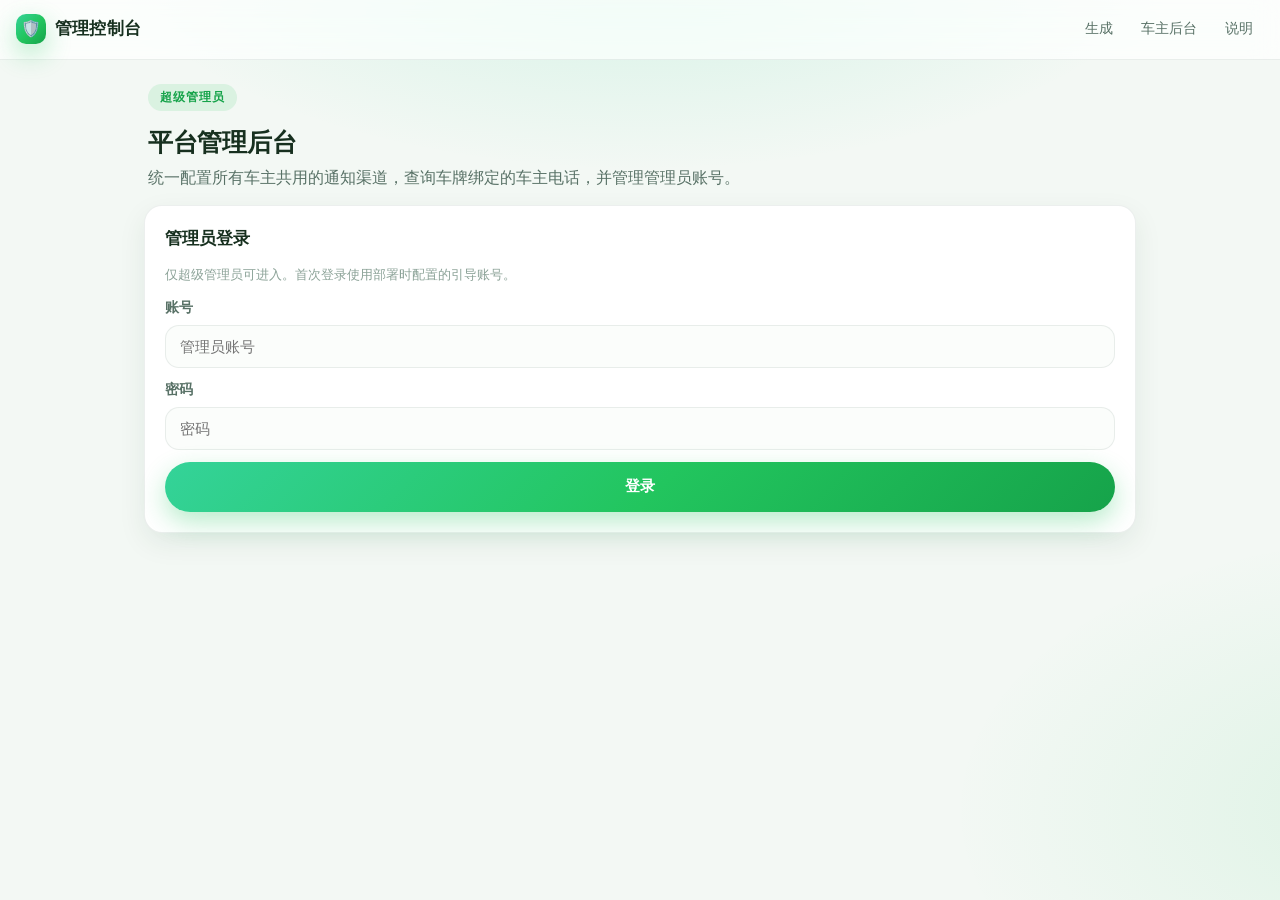
<file: public/admin.html>
<!doctype html>
<html lang="zh-CN">
  <head>
    <meta charset="utf-8" />
    <meta name="viewport" content="width=device-width, initial-scale=1, viewport-fit=cover" />
    <meta name="robots" content="noindex,nofollow" />
    <title>扫码挪车 · 超级管理员</title>
    <link rel="stylesheet" href="./styles.css?v=20260916f" />
    <script src="./config.js"></script>
  </head>
  <body data-page="admin">
    <header class="topbar">
      <a class="brand" href="./index.html"><span class="logo">🛡️</span>管理控制台</a>
      <nav>
        <a href="./index.html">生成</a>
        <a href="./owner.html">车主后台</a>
        <a href="./setup.html">说明</a>
      </nav>
    </header>

    <main class="shell wide">
      <section class="panel intro" style="border:none;background:none;box-shadow:none;padding:8px 4px 0">
        <span class="eyebrow">超级管理员</span>
        <h1>平台管理后台</h1>
        <p>统一配置所有车主共用的通知渠道，查询车牌绑定的车主电话，并管理管理员账号。</p>
      </section>

      <div id="adminMount"><div class="card"><p class="muted">正在准备…</p></div></div>
    </main>

    <nav class="bottom-nav">
      <a href="./index.html"><span class="ic">➕</span>生成</a>
      <a href="./demo.html"><span class="ic">▶️</span>演示</a>
      <a href="./owner.html"><span class="ic">📊</span>车主</a>
      <a href="./admin.html" class="active"><span class="ic">🛡️</span>管理</a>
    </nav>

    <script src="./app.js?v=20260917c" type="module"></script>
  </body>
</html>
</file>
<file: public/styles.css>
/* ============================================================
   扫码挪车 · 设计系统（绿色卡片风 / 移动端优先）
   纯原生 CSS，无构建依赖。所有页面共享。
   ============================================================ */

:root {
  --brand-1: #16a34a;          /* green-600 主色 */
  --brand-2: #22c55e;          /* green-500 */
  --brand-3: #34d399;          /* emerald-400 */
  --grad: linear-gradient(135deg, #34d399 0%, #22c55e 52%, #16a34a 100%);
  --grad-soft: linear-gradient(135deg, rgba(34, 197, 94, 0.14), rgba(16, 163, 74, 0.10));
  --banner: linear-gradient(165deg, #d6f5e3 0%, #e9faf1 46%, #f6fcf8 100%);

  --bg: #f3f8f4;
  --card: rgba(255, 255, 255, 0.9);
  --card-solid: #ffffff;
  --border: rgba(16, 60, 40, 0.08);
  --border-strong: rgba(34, 197, 94, 0.35);

  --text: #17301f;
  --text-soft: #587166;
  --text-mute: #8ba297;

  --ok: #16a34a;
  --warn: #f59e0b;
  --err: #ef4444;

  --radius: 18px;
  --radius-sm: 14px;
  --radius-lg: 26px;

  --shadow: 0 10px 28px rgba(19, 68, 43, 0.08);
  --shadow-sm: 0 5px 16px rgba(19, 68, 43, 0.07);
  --shadow-glow: 0 10px 26px rgba(34, 197, 94, 0.32);

  --tap: 50px;
  --maxw: 520px;
  --maxw-wide: 1040px;

  --font: -apple-system, BlinkMacSystemFont, "Segoe UI", "PingFang SC",
    "Hiragino Sans GB", "Microsoft YaHei", "Helvetica Neue", Arial, sans-serif;
}

* { box-sizing: border-box; }

img { max-width: 100%; }

html, body { margin: 0; padding: 0; }

body {
  overflow-x: hidden;
  font-family: var(--font);
  color: var(--text);
  background:
    radial-gradient(900px 420px at 50% -10%, rgba(52, 211, 153, 0.20), transparent 62%),
    radial-gradient(760px 460px at 110% 90%, rgba(34, 197, 94, 0.10), transparent 60%),
    var(--bg);
  background-attachment: fixed;
  min-height: 100vh;
  line-height: 1.55;
  -webkit-font-smoothing: antialiased;
  text-rendering: optimizeLegibility;
}

a { color: var(--brand-1); text-decoration: none; }

/* ---------- 顶栏 ---------- */
.topbar {
  position: sticky;
  top: 0;
  z-index: 30;
  display: flex;
  align-items: center;
  justify-content: space-between;
  gap: 12px;
  padding: 12px 16px;
  background: rgba(255, 255, 255, 0.72);
  backdrop-filter: saturate(160%) blur(14px);
  -webkit-backdrop-filter: saturate(160%) blur(14px);
  border-bottom: 1px solid var(--border);
}
.topbar .brand {
  display: inline-flex;
  align-items: center;
  gap: 9px;
  font-weight: 800;
  font-size: 17px;
  letter-spacing: 0.2px;
  color: var(--text);
}
.topbar .brand .logo {
  width: 30px; height: 30px;
  border-radius: 10px;
  background: var(--grad);
  display: grid; place-items: center;
  color: #fff; font-size: 16px;
  box-shadow: var(--shadow-glow);
}
.topbar nav { display: flex; gap: 6px; flex-wrap: wrap; }
.topbar nav a {
  font-size: 13.5px;
  color: var(--text-soft);
  padding: 7px 11px;
  border-radius: 999px;
  transition: all 0.18s ease;
}
.topbar nav a:hover { background: rgba(34,197,94,.12); color: var(--text); }
.topbar nav a.active { background: var(--grad); color: #fff; box-shadow: var(--shadow-glow); }

/* ---------- 容器 ---------- */
.shell {
  max-width: var(--maxw);
  margin: 0 auto;
  padding: 16px 14px 96px;
}
.shell.wide { max-width: var(--maxw-wide); padding-bottom: 96px; }
.shell.compact { max-width: 460px; }

/* ---------- 卡片 ---------- */
.card,
.panel {
  background: var(--card-solid);
  border: 1px solid var(--border);
  border-radius: var(--radius);
  box-shadow: var(--shadow);
  padding: 20px;
  margin-bottom: 14px;
}
.card.flush { padding: 0; overflow: hidden; }
.card.error {
  color: var(--err);
  background: #fff6f6;
  border-color: rgba(239,68,68,.28);
}

/* ---------- 标题区 ---------- */
.eyebrow {
  display: inline-block;
  font-size: 12px;
  font-weight: 700;
  letter-spacing: 1px;
  color: var(--brand-1);
  background: rgba(34,197,94,.12);
  padding: 4px 12px;
  border-radius: 999px;
  margin: 0 0 10px;
}
h1 { font-size: 25px; line-height: 1.25; margin: 6px 0 8px; font-weight: 800; letter-spacing: -0.3px; }
h2 { font-size: 17px; margin: 0 0 14px; font-weight: 700; }
.panel p { color: var(--text-soft); margin: 4px 0; }

/* ---------- 按钮 ---------- */
.btn {
  -webkit-tap-highlight-color: transparent;
  appearance: none;
  border: 1px solid var(--border);
  background: var(--card-solid);
  color: var(--text);
  font-size: 15px;
  font-weight: 700;
  font-family: inherit;
  min-height: var(--tap);
  padding: 0 18px;
  border-radius: 999px;
  cursor: pointer;
  display: inline-flex;
  align-items: center;
  justify-content: center;
  gap: 8px;
  transition: transform 0.08s ease, box-shadow 0.18s ease, background 0.18s ease, opacity 0.18s;
  width: 100%;
}
.btn:active { transform: translateY(1px) scale(.99); }
.btn:disabled { opacity: .5; cursor: not-allowed; }
.btn-primary {
  background: var(--grad);
  color: #fff;
  border: none;
  box-shadow: var(--shadow-glow);
}
.btn-primary:hover { box-shadow: 0 14px 32px rgba(34, 197, 94, 0.42); }
.btn-ghost { background: transparent; border-color: var(--border-strong); color: var(--brand-1); }
.btn-danger { background: #fff; border-color: rgba(239,68,68,.4); color: var(--err); }
.btn-danger:hover { background: rgba(239,68,68,.06); }
.btn-sm { min-height: 38px; font-size: 13px; width: auto; padding: 0 14px; }

/* 大号主行动按钮（访客页 呼叫车主） */
.cta-lg {
  min-height: 56px;
  font-size: 17.5px;
  font-weight: 800;
  letter-spacing: .3px;
  border-radius: 999px;
}

.actions { display: flex; flex-direction: column; gap: 10px; margin-top: 14px; }
.actions.row { flex-direction: row; flex-wrap: wrap; }
.actions.row .btn { flex: 1; min-width: 120px; }

/* 后台工具条（搜索 / 批量操作） */
.row-actions { display: flex; flex-wrap: wrap; gap: 8px; align-items: center; }
.row-actions .btn { width: auto; flex: none; }
.row-actions input { flex: 1 1 150px; }
details > summary { list-style: none; }
details > summary::-webkit-details-marker { display: none; }
details > summary::before { content: "▸ "; }
details[open] > summary::before { content: "▾ "; }

/* ---------- 表单 ---------- */
.grid-form { display: grid; grid-template-columns: 1fr 1fr; gap: 12px; }
label { display: flex; flex-direction: column; gap: 6px; font-size: 13.5px; font-weight: 600; color: var(--text-soft); }
label.span-2,
.grid-form > .span-2 { grid-column: 1 / -1; }
input, textarea, select {
  font-family: inherit;
  font-size: 15px;
  color: var(--text);
  background: #fbfdfb;
  border: 1.5px solid var(--border);
  border-radius: var(--radius-sm);
  padding: 12px 14px;
  width: 100%;
  transition: border-color 0.15s, box-shadow 0.15s;
}
input:focus, textarea:focus, select:focus {
  outline: none;
  border-color: var(--brand-2);
  box-shadow: 0 0 0 4px rgba(34, 197, 94, 0.16);
}
textarea { resize: vertical; min-height: 84px; }
.field-hint { font-size: 12px; color: var(--text-mute); font-weight: 500; }

/* 开关 */
.switch-row {
  display: flex; align-items: center; justify-content: space-between;
  gap: 12px; padding: 12px 14px;
  background: #f8fbf9;
  border: 1.5px solid var(--border);
  border-radius: var(--radius-sm);
}
.switch-row .meta { display: flex; flex-direction: column; gap: 2px; }
.switch-row .meta b { font-size: 14.5px; color: var(--text); }
.switch-row .meta span { font-size: 12px; color: var(--text-mute); }
.switch { position: relative; width: 50px; height: 30px; flex: none; }
.switch input { opacity: 0; width: 100%; height: 100%; margin: 0; cursor: pointer; }
.switch .track {
  position: absolute; inset: 0; border-radius: 999px;
  background: #d5e2d9; transition: background .2s;
  pointer-events: none;
}
.switch .thumb {
  position: absolute; top: 3px; left: 3px;
  width: 24px; height: 24px; border-radius: 50%;
  background: #fff; box-shadow: 0 2px 6px rgba(0,0,0,.2);
  transition: transform .2s; pointer-events: none;
}
.switch input:checked ~ .track { background: var(--grad); }
.switch input:checked ~ .thumb { transform: translateX(20px); }

/* ---------- 顶部欢迎横幅（绿色渐变） ---------- */
.hero-banner {
  position: relative;
  border-radius: var(--radius-lg);
  background: var(--banner);
  border: 1px solid rgba(34, 197, 94, 0.18);
  box-shadow: var(--shadow);
  padding: 20px;
  overflow: hidden;
  display: flex;
  align-items: center;
  gap: 14px;
  margin-bottom: 14px;
}
.hero-banner .hb-left { flex: 1; min-width: 0; }
.hero-banner .hb-brand {
  display: inline-flex; align-items: center; gap: 6px;
  font-size: 12.5px; font-weight: 700; color: var(--brand-1);
  margin-bottom: 6px;
}
.hero-banner .hb-title {
  font-size: 27px; font-weight: 900; letter-spacing: -0.5px;
  line-height: 1.18; margin: 0 0 10px; color: #10361f;
}
.hero-banner .hb-title em { font-style: normal; color: var(--brand-1); }
.hb-checks { display: flex; flex-wrap: wrap; gap: 8px 14px; }
.hb-checks span {
  display: inline-flex; align-items: center; gap: 5px;
  font-size: 12.5px; font-weight: 700; color: #2f6b48;
}
.hb-checks span::before {
  content: "✓";
  width: 15px; height: 15px; border-radius: 50%;
  background: var(--brand-2); color: #fff;
  font-size: 10px; font-weight: 900;
  display: grid; place-items: center;
}
.hero-banner .hb-art {
  width: 104px; flex: none;
  display: grid; place-items: center;
  font-size: 58px; line-height: 1;
  filter: drop-shadow(0 8px 14px rgba(16, 163, 74, 0.28));
}
@media (max-width: 360px) { .hero-banner .hb-art { display: none; } }

/* ---------- 车牌核对卡 ---------- */
.plate-check { text-align: center; }
.check-divider {
  display: flex; align-items: center; gap: 12px;
  color: var(--text-mute); font-size: 13.5px; font-weight: 600;
  margin-bottom: 12px;
}
.check-divider::before,
.check-divider::after {
  content: ""; flex: 1; height: 1px;
  background: linear-gradient(90deg, transparent, rgba(16,60,40,.16));
}
.check-divider::after { background: linear-gradient(270deg, transparent, rgba(16,60,40,.16)); }
.plate-big {
  font-size: 34px; font-weight: 900; letter-spacing: 3px;
  color: #10361f; margin: 6px 0 12px;
  word-break: break-all;
}
.privacy-note { font-size: 13px; color: var(--text-soft); margin: 0 0 16px; }
.privacy-note b { color: var(--brand-1); }

/* 访客可选通知渠道 */
.channels { display: flex; flex-wrap: wrap; gap: 8px; justify-content: center; }

/* ---------- 服务格子 / 推荐位 ---------- */
.service-grid {
  display: grid;
  grid-template-columns: repeat(4, 1fr);
  gap: 8px;
  margin-top: 4px;
}
.service-item {
  display: flex; flex-direction: column; align-items: center; gap: 7px;
  padding: 10px 4px;
  border-radius: var(--radius-sm);
  cursor: pointer;
  transition: background .18s;
  text-align: center;
}
.service-item:hover { background: rgba(34,197,94,.08); }
.service-item .service-ic {
  width: 46px; height: 46px; border-radius: 14px;
  display: grid; place-items: center; font-size: 22px;
  background: rgba(34,197,94,.10);
}
.service-item span { font-size: 12.5px; font-weight: 600; color: var(--text-soft); }

/* 推荐 / 提示卡（头像 + 文案 + 小按钮） */
.tip-card {
  display: flex; align-items: center; gap: 12px;
}
.tip-thumb {
  width: 52px; height: 52px; flex: none;
  border-radius: 14px;
  display: grid; place-items: center;
  font-size: 26px;
  background: linear-gradient(150deg, #e6f8ee, #d3f1e0);
}
.tip-body { flex: 1; min-width: 0; }
.tip-body b { display: block; font-size: 15px; font-weight: 800; }
.tip-body span { display: block; font-size: 12.5px; color: var(--text-mute); margin-top: 2px; }

/* ---------- 广告位 ---------- */
.ad-slot { margin: 0 0 14px; max-width: 100%; }
.ad-slot.hidden { display: none; }
.ad-list { display: flex; flex-direction: column; gap: 10px; min-width: 0; }
.ad-item { display: block; border-radius: var(--radius); overflow: hidden; min-width: 0; max-width: 100%; }
.ad-item img {
  width: 100%; max-width: 100%; height: auto; display: block;
  border-radius: var(--radius);
  border: 1px solid var(--border);
  box-shadow: var(--shadow-sm);
}
.ad-label {
  font-size: 11px; color: var(--text-mute);
  letter-spacing: .5px; margin: 0 0 6px 2px;
}

/* ---------- 二维码 ---------- */
.qr-wrap { display: flex; flex-direction: column; align-items: center; gap: 12px; text-align: center; }
.qr {
  background: #fff;
  padding: 14px;
  border-radius: 18px;
  box-shadow: var(--shadow-sm);
  border: 1px solid var(--border);
}
.qr img, .plate-preview { width: 200px; height: 200px; border-radius: 12px; object-fit: cover; display: block; }
.plate-preview { width: 100%; max-height: 220px; background: #f1f2f8; }

/* ---------- 提示 / 结果 ---------- */
.result { font-size: 14px; }
.result.hidden { display: none; }
.result.error {
  color: var(--err);
  background: rgba(239, 68, 68, 0.08);
  border: 1px solid rgba(239, 68, 68, 0.25);
  padding: 12px 14px; border-radius: var(--radius-sm);
}
.form-note { font-size: 12.5px; color: var(--text-mute); margin-top: 10px; }
.notice {
  border-radius: var(--radius-sm);
  padding: 12px 14px;
  font-size: 13.5px;
  border: 1px solid var(--border);
  background: rgba(34,197,94,.08);
  color: #2f6b48;
}

/* ---------- 徽标 / 药丸 ---------- */
.pill {
  display: inline-flex; align-items: center; gap: 6px;
  font-size: 12.5px; font-weight: 700;
  padding: 6px 13px; border-radius: 999px;
  background: rgba(34,197,94,.10); color: var(--brand-1);
  border: 1px solid var(--border-strong);
}
.pill.ok { background: rgba(34,197,94,.14); color: var(--brand-1); border-color: rgba(34,197,94,.32); }
.pill.off { background: rgba(16,60,40,.05); color: var(--text-mute); border-color: var(--border); }
.pill.warn { background: rgba(245,158,11,.12); color: #b45309; border-color: rgba(245,158,11,.3); }
.pill.err { background: rgba(239,68,68,.1); color: var(--err); border-color: rgba(239,68,68,.3); }
.pill .dot { width: 7px; height: 7px; border-radius: 50%; background: currentColor; }

/* ---------- Dashboard 栅格（自适应后台） ---------- */
.dash-grid { display: grid; grid-template-columns: 1fr; gap: 14px; }
@media (min-width: 720px) {
  .dash-grid { grid-template-columns: repeat(2, 1fr); }
  .dash-grid .span-2 { grid-column: 1 / -1; }
  .dash-grid .span-right { grid-column: 2; }
}
.stat-row { display: flex; gap: 10px; flex-wrap: wrap; }
.stat {
  flex: 1; min-width: 120px;
  background: #f8fbf9;
  border: 1px solid var(--border);
  border-radius: var(--radius-sm);
  padding: 14px;
}
.stat .n { font-size: 22px; font-weight: 800; }
.stat .l { font-size: 12px; color: var(--text-mute); }

/* ---------- 通知记录 ---------- */
.log-list { display: flex; flex-direction: column; gap: 8px; }
.log-item {
  display: flex; align-items: center; justify-content: space-between;
  gap: 10px; padding: 11px 13px;
  background: #f8fbf9;
  border: 1px solid var(--border);
  border-radius: var(--radius-sm);
  font-size: 13.5px;
}
.log-item .ch { font-weight: 700; }
.log-item .t { color: var(--text-mute); font-size: 12px; }
.log-item .btn { width: auto; }

/* ---------- 配置提示条 ---------- */
.config-banner {
  position: sticky; top: 62px; z-index: 25;
  margin: 12px 16px 0;
  max-width: var(--maxw); margin-left: auto; margin-right: auto;
  background: rgba(245, 158, 11, 0.12);
  border: 1px solid rgba(245, 158, 11, 0.4);
  color: #92400e;
  border-radius: var(--radius-sm);
  padding: 12px 14px;
  font-size: 13.5px;
  display: flex; gap: 10px; align-items: center; flex-wrap: wrap;
}
.config-banner input { flex: 1; min-width: 200px; background: #fff; }
.config-banner .btn { width: auto; min-width: 90px; }

/* ---------- 模态 ---------- */
.modal-mask {
  position: fixed; inset: 0; z-index: 50;
  background: rgba(13, 45, 28, 0.45);
  backdrop-filter: blur(3px);
  display: none; align-items: center; justify-content: center; padding: 18px;
}
.modal-mask.show { display: flex; }
.modal {
  width: 100%; max-width: 420px;
  background: var(--card-solid);
  border-radius: var(--radius);
  box-shadow: var(--shadow);
  padding: 22px;
}
.modal h3 { margin: 0 0 6px; font-size: 18px; }
.modal p { color: var(--text-soft); font-size: 13.5px; margin: 0 0 14px; }
.modal-body { color: var(--text-soft); font-size: 13.5px; margin: 0 0 14px; }
.modal-body .grid-form { gap: 10px; }
.modal-body label { font-size: 12.5px; }
.modal-body input, .modal-body select { padding: 10px 12px; font-size: 14px; }

/* ---------- Toast ---------- */
.toast {
  position: fixed; left: 50%; bottom: 86px; transform: translateX(-50%) translateY(20px);
  z-index: 60;
  background: rgba(23, 48, 31, 0.95); color: #fff;
  padding: 12px 18px; border-radius: 14px; font-size: 14px; font-weight: 600;
  box-shadow: var(--shadow); opacity: 0; pointer-events: none;
  transition: opacity .2s, transform .2s; max-width: 90vw; text-align: center;
}
.toast.show { opacity: 1; transform: translateX(-50%) translateY(0); }
.toast.ok { background: linear-gradient(135deg, #15803d, #22c55e); }
.toast.err { background: linear-gradient(135deg, #dc2626, #ef4444); }

/* ---------- 底部导航（移动端 App 感） ---------- */
.bottom-nav {
  position: fixed; left: 0; right: 0; bottom: 0; z-index: 40;
  display: flex; justify-content: space-around;
  padding: 8px 10px calc(8px + env(safe-area-inset-bottom));
  background: rgba(255, 255, 255, 0.86);
  backdrop-filter: blur(16px);
  -webkit-backdrop-filter: blur(16px);
  border-top: 1px solid var(--border);
}
.bottom-nav a {
  display: flex; flex-direction: column; align-items: center; gap: 3px;
  font-size: 11.5px; color: var(--text-mute); font-weight: 600;
  padding: 6px 12px; border-radius: 14px; min-width: 60px;
  transition: all .15s;
}
.bottom-nav a .ic { font-size: 19px; line-height: 1; }
.bottom-nav a.active { color: var(--brand-1); background: rgba(34,197,94,.12); }

/* ---------- 页脚 ---------- */
.site-footer {
  text-align: center;
  padding: 10px 0 4px;
  color: var(--text-mute);
}
.site-footer .fb {
  display: inline-flex; align-items: center; gap: 6px;
  font-size: 13px; font-weight: 800; color: var(--brand-1);
}
.site-footer .fb i {
  width: 20px; height: 20px; border-radius: 7px;
  background: var(--grad); display: grid; place-items: center;
  font-style: normal; font-size: 11px; color: #fff;
}
.site-footer p { font-size: 11.5px; margin: 6px 0 0; }

/* ---------- 兼容旧结构 ---------- */
.hero-plate { text-align: center; padding: 8px 0 4px; }
.hero-plate .plate {
  font-size: 30px; font-weight: 900; letter-spacing: 2px;
  background: var(--grad); -webkit-background-clip: text; background-clip: text;
  -webkit-text-fill-color: transparent;
}
.cta { font-size: 18px; font-weight: 800; padding: 16px; border-radius: 999px; }
.cta .sub { display: block; font-size: 12.5px; font-weight: 600; opacity: .92; margin-top: 2px; }

/* ---------- 杂项 ---------- */
.hidden { display: none !important; }
.muted { color: var(--text-mute); font-size: 12.5px; }
.checklist { list-style: none; padding: 0; margin: 0; display: flex; flex-direction: column; gap: 8px; }
.checklist li { padding-left: 26px; position: relative; color: var(--text-soft); }
.checklist li::before {
  content: "✓"; position: absolute; left: 0; top: 0;
  width: 18px; height: 18px; border-radius: 50%;
  background: var(--grad); color: #fff; font-size: 11px;
  display: grid; place-items: center; font-weight: 800;
}
.checklist.bad li::before { content: "✕"; background: linear-gradient(135deg,#f43f5e,#ef4444); }
.command {
  background: #0f2a1a; color: #d9f5e5; border-radius: 12px;
  padding: 12px 14px; font-size: 12.5px; overflow: auto;
  font-family: "SFMono-Regular", Consolas, "Liberation Mono", monospace;
}
.fade-in { animation: fade .35s ease both; }
@keyframes fade { from { opacity: 0; transform: translateY(8px); } to { opacity: 1; transform: none; } }

/* ---------- 管理员后台 ---------- */
.group-title {
  font-size: 13px;
  font-weight: 800;
  letter-spacing: .4px;
  color: var(--brand-1);
  margin: 18px 0 10px;
  padding-left: 10px;
  border-left: 3px solid var(--brand-2);
}
.group-title:first-of-type { margin-top: 4px; }
#adminConfigForm .grid-form { margin-bottom: 4px; }
select {
  appearance: none;
  background-image: linear-gradient(45deg, transparent 50%, var(--text-soft) 50%),
    linear-gradient(135deg, var(--text-soft) 50%, transparent 50%);
  background-position: calc(100% - 20px) 50%, calc(100% - 14px) 50%;
  background-size: 6px 6px, 6px 6px;
  background-repeat: no-repeat;
  padding-right: 38px;
}

/* 广告缩略图（后台列表） */
.ad-thumb {
  width: 60px; height: 42px; flex: none;
  border-radius: 10px; object-fit: cover;
  border: 1px solid var(--border);
  background: #f2f6f3;
}

/* ============================================================
   通知通道统一管理（超级管理员后台）
   ============================================================ */
.chan-card {
  border: 1px solid var(--border);
  border-radius: var(--radius-sm);
  background: #fff;
  padding: 12px;
  margin-bottom: 12px;
}
.chan-card.on { border-color: var(--border-strong); background: linear-gradient(180deg, rgba(34,197,94,.05), #fff 60%); }
.chan-card.off { opacity: .92; }
.chan-head { display: flex; align-items: center; gap: 10px; margin-bottom: 10px; }
.chan-ic {
  width: 34px; height: 34px; flex: none; display: flex; align-items: center; justify-content: center;
  font-size: 18px; border-radius: 10px; background: var(--grad-soft);
}
.chan-meta { flex: 1; min-width: 0; display: flex; flex-direction: column; gap: 2px; }
.chan-meta b { font-size: 14px; }
.chan-meta .field-hint { font-size: 12px; }
.cfg-state { font-size: 12px; color: var(--text-mute); }

/* ============================================================
   车牌点选输入（替代系统输入法）
   ============================================================ */
.plate-input-host { margin: 2px 0 8px; }
.plate-picker { display: flex; flex-direction: column; gap: 10px; }

.plate-type { display: flex; align-items: center; gap: 10px; flex-wrap: wrap; }
.plate-type-label { font-size: 13px; color: var(--text-soft); }
.seg { display: inline-flex; background: #ecfdf3; border: 1px solid var(--border-strong); border-radius: 999px; padding: 3px; }
.seg-btn { border: 0; background: transparent; color: #15803d; font-size: 13px; padding: 6px 13px; border-radius: 999px; cursor: pointer; transition: .12s; }
.seg-btn.on { background: var(--brand-1); color: #fff; box-shadow: 0 1px 4px rgba(22, 163, 74, .4); }

.plate-display { display: flex; gap: 6px; flex-wrap: wrap; }
.plate-box {
  width: 36px; height: 46px; display: flex; align-items: center; justify-content: center;
  font-size: 22px; font-weight: 700; border-radius: 9px; background: #fff;
  border: 2px dashed #cbd5e1; color: var(--text); cursor: pointer; user-select: none; transition: .12s;
}
.plate-box.filled { border-style: solid; border-color: var(--border-strong); background: #f0fdf4; }
.plate-box.active { border-color: var(--brand-1); box-shadow: 0 0 0 3px rgba(22, 163, 74, .18); }
.plate-box.last-new.filled { background: var(--grad); color: #fff; border-color: transparent; }

.plate-picker-hint { font-size: 12px; color: var(--text-mute); }

/* 原生 input 仅作为值载体：组件挂载成功后隐藏（挂载失败时它仍可见可输入，兜底） */
.plate-carrier { position: absolute; width: 1px; height: 1px; opacity: 0; pointer-events: none; }

/* ---- 底部弹出键盘（参考开源 uni-app 车牌键盘） ---- */
.plate-kb-layer { position: fixed; inset: 0; z-index: 300; visibility: hidden; }
.plate-kb-layer.show { visibility: visible; }
.plate-kb-mask {
  position: absolute; inset: 0; background: rgba(9, 30, 20, .45);
  opacity: 0; transition: opacity .22s ease;
}
.plate-kb-layer.show .plate-kb-mask { opacity: 1; }
.plate-kb-panel {
  position: absolute; left: 0; right: 0; bottom: 0;
  background: #f4f8f5; border-radius: 18px 18px 0 0; padding: 10px 10px calc(10px + env(safe-area-inset-bottom));
  box-shadow: 0 -8px 30px rgba(9, 40, 25, .18);
  transform: translateY(100%); transition: transform .26s cubic-bezier(.22, 1, .36, 1);
  max-height: 78vh; display: flex; flex-direction: column;
}
.plate-kb-layer.show .plate-kb-panel { transform: translateY(0); }

.plate-kb-head { display: flex; align-items: center; gap: 8px; padding: 2px 4px 8px; }
.plate-kb-title { font-size: 14px; font-weight: 700; color: var(--text); }
.plate-kb-sub { font-size: 12px; color: var(--brand-1); background: rgba(34,197,94,.12); padding: 2px 8px; border-radius: 999px; }
.plate-kb-close { margin-left: auto; border: 0; background: transparent; font-size: 16px; color: var(--text-mute); cursor: pointer; padding: 4px 6px; }

.plate-kb-preview { display: flex; gap: 5px; justify-content: center; padding: 6px 0 10px; }
.kb-prev {
  width: 30px; height: 38px; display: flex; align-items: center; justify-content: center;
  font-size: 18px; font-weight: 700; border-radius: 7px; background: #fff;
  border: 2px dashed #cbd5e1; color: var(--text); cursor: pointer;
}
.kb-prev.filled { border-style: solid; border-color: var(--border-strong); background: #f0fdf4; }
.kb-prev.active { border-color: var(--brand-1); box-shadow: 0 0 0 2px rgba(22,163,74,.18); }

.plate-kb-body { overflow-y: auto; display: flex; flex-wrap: wrap; gap: 6px; justify-content: center; padding: 2px 0 8px; }
.plate-kb-body.kb-province { gap: 5px; }
.plate-key {
  min-width: 32px; height: 38px; padding: 0 7px; border: 1px solid #d1fae5; background: #fff;
  border-radius: 7px; font-size: 16px; font-weight: 600; color: #065f46; cursor: pointer;
  transition: background .1s; -webkit-tap-highlight-color: transparent;
}
.plate-key:hover { background: #ecfdf5; }
.plate-key:active { background: var(--brand-1); color: #fff; border-color: var(--brand-1); }

.plate-kb-foot { display: flex; gap: 8px; padding-top: 6px; border-top: 1px solid var(--border); }
.kb-btn {
  flex: 1; height: 44px; border-radius: 12px; border: 1px solid var(--border-strong);
  background: #fff; color: var(--brand-1); font-size: 15px; font-weight: 600; cursor: pointer;
}
.kb-btn.primary { background: var(--grad); color: #fff; border: 0; }
.kb-btn.ghost { color: var(--text-soft); border-color: var(--border); }
.kb-btn:active { opacity: .85; }
body.kb-open { overflow: hidden; }

/* 桌面端：底部导航改为隐藏（后台页） */
@media (min-width: 720px) {
  .bottom-nav { display: none; }
  .shell, .config-banner { padding-left: 24px; padding-right: 24px; }
}

/* ================= 管理后台 · 标签页布局 ================= */
.admin-topbar { margin-bottom: 0; }
.admin-tabs { display: flex; flex-wrap: wrap; gap: 8px; margin: 14px 0 16px; }
.admin-tab {
  border: 1px solid var(--border); background: #fff; color: var(--text-soft);
  border-radius: 999px; padding: 9px 16px; font-size: 14px; font-weight: 600;
  cursor: pointer; transition: .15s; -webkit-tap-highlight-color: transparent;
}
.admin-tab:hover { border-color: var(--brand-1); color: var(--brand-1); }
.admin-tab.active { background: var(--grad); color: #fff; border-color: transparent; box-shadow: 0 6px 16px rgba(22,163,74,.22); }
.admin-tab-panel { display: block; }
.admin-tab-panel.hidden { display: none; }

/* 直拨被隐私拨号接管时置灰 */
.switch-row.is-off { opacity: .55; }

/* 挪车页：二维码未绑定状态 */
.qr-state {
  font-size: 22px; font-weight: 800; letter-spacing: 6px;
  color: var(--text-soft); text-align: center; padding: 6px 0 2px;
}

/* ================= 后台 · 二维码批量出码 ================= */
.btn-xs { padding: 4px 10px; font-size: 12px; border-radius: 8px; }
.qr-stats { display: grid; grid-template-columns: repeat(4, 1fr); gap: 8px; margin-top: 12px; }
.qr-stat {
  background: #f6fdf9; border: 1px solid var(--border); border-radius: 12px;
  padding: 10px 6px; text-align: center;
}
.qr-stat b { display: block; font-size: 20px; color: var(--brand-1); line-height: 1.2; }
.qr-stat span { font-size: 11.5px; color: var(--text-mute); }
.qr-preview-head { display: flex; align-items: baseline; gap: 8px; }
.qr-grid { display: grid; grid-template-columns: repeat(auto-fill, minmax(110px, 1fr)); gap: 10px; margin-top: 10px; }
.qr-card {
  border: 1px solid var(--border); border-radius: 12px; padding: 8px; text-align: center; background: #fff;
}
.qr-card img { width: 100%; height: auto; display: block; border-radius: 6px; }
.qr-card-no { font-size: 11px; color: var(--text-mute); margin-top: 4px; }
.qr-list { display: flex; flex-direction: column; gap: 8px; }
.qr-row {
  display: flex; align-items: center; gap: 10px;
  border: 1px solid var(--border); border-radius: 12px; padding: 8px 10px; background: #fff;
}
.qr-check { display: flex; align-items: center; }
.qr-thumb { width: 48px; height: 48px; border-radius: 8px; flex: 0 0 auto; background: #f8fafc; }
.qr-meta { flex: 1; min-width: 0; }
.qr-line1 { display: flex; align-items: center; gap: 6px; flex-wrap: wrap; }
.qr-actions { display: flex; flex-direction: column; gap: 4px; flex: 0 0 auto; }

/* ============= 后台 · 二维码列表（专业表格 + 全选 + 批量 + 分页） ============= */
.qr-list-summary { font-size: 12px; font-weight: 500; }
.qr-status-tabs {
  display: flex; gap: 4px; flex-wrap: wrap;
  margin: 14px 0 10px;
  border-bottom: 1px solid var(--border);
}
.qr-status-tab {
  border: 0; background: transparent;
  padding: 9px 14px; font-size: 13.5px; font-weight: 600;
  border-bottom: 2px solid transparent;
  color: var(--text-mute); cursor: pointer;
  transition: color .15s, border-color .15s;
  display: inline-flex; align-items: center; gap: 6px;
}
.qr-status-tab:hover { color: var(--brand-1); }
.qr-status-tab.active { color: var(--brand-1); border-bottom-color: var(--brand-1); }
.qr-status-tab .num {
  display: inline-flex; align-items: center; justify-content: center;
  min-width: 22px; height: 20px; padding: 0 6px;
  border-radius: 999px; background: rgba(22,163,74,.1);
  color: var(--brand-1); font-size: 11.5px; font-weight: 700;
}
.qr-status-tab.active .num { background: var(--brand-1); color: #fff; }

.qr-list-toolbar {
  display: flex; align-items: center; gap: 10px;
  padding: 10px 0; flex-wrap: wrap;
  border-bottom: 1px dashed var(--border);
}
.qr-list-toolbar-bulk {
  border-bottom: 1px solid var(--border);
  position: sticky; top: 0; background: #fff; z-index: 2;
}
.qr-filter-cell { display: flex; flex-direction: column; gap: 3px; }
.qr-filter-cell span { font-size: 11.5px; }
.qr-filter-cell input, .qr-filter-cell select {
  height: 34px; padding: 6px 10px; border-radius: 8px;
  border: 1px solid var(--border); background: #fff; font-size: 13px;
}
.qr-filter-actions { display: flex; align-items: flex-end; gap: 6px; }

.qr-select-all { display: inline-flex; align-items: center; gap: 8px; }
.qr-select-all input { width: 16px; height: 16px; accent-color: var(--brand-1); }
.qr-selected-count { font-size: 12.5px; }
.qr-bulk-actions { display: inline-flex; gap: 6px; flex-wrap: wrap; margin-left: 8px; }
.qr-page-meta { font-size: 12.5px; margin-left: auto; }

.qr-table-wrap { margin-top: 10px; }
.qr-table {
  width: 100%; border-collapse: collapse; background: #fff;
  border: 1px solid var(--border); border-radius: 10px; overflow: hidden;
  font-size: 13px;
}
.qr-table thead th {
  text-align: left; font-weight: 600; color: var(--text-mute);
  background: #f8fafc; padding: 10px 12px;
  border-bottom: 1px solid var(--border);
  font-size: 12.5px; letter-spacing: .02em; text-transform: none;
  white-space: nowrap;
}
.qr-table tbody td {
  padding: 12px; vertical-align: middle;
  border-bottom: 1px solid var(--border);
}
.qr-table tbody tr:last-child td { border-bottom: 0; }
.qr-table tbody tr:hover { background: #fafbff; }
.qr-table tbody tr.is-bound { background: rgba(22,163,74,.04); }

.qr-table .col-check { width: 36px; text-align: center; }
.qr-table .col-thumb { width: 64px; }
.qr-table .col-id { width: 60px; }
.qr-table .col-status { width: 88px; }
.qr-table .col-batch { width: 140px; }
.qr-table .col-token { min-width: 220px; }
.qr-table .col-plate { width: 130px; }
.qr-table .col-note { max-width: 160px; }
.qr-table .col-time { width: 130px; }
.qr-table .col-actions { width: 150px; }

.qr-thumb-img {
  width: 48px; height: 48px; border-radius: 6px;
  background: #f8fafc; object-fit: contain; display: block;
  border: 1px solid var(--border);
}
.qr-mono {
  font-family: ui-monospace, "JetBrains Mono", "Fira Code", Menlo, Consolas, monospace;
  font-size: 12px; color: var(--text);
}
.qr-token {
  display: inline-block; max-width: 180px;
  white-space: nowrap; overflow: hidden; text-overflow: ellipsis;
  vertical-align: middle;
}
.qr-actions-cell { display: inline-flex; gap: 6px; flex-wrap: wrap; }
.qr-table tbody td.col-actions { white-space: nowrap; }

.qr-empty {
  padding: 36px 12px; text-align: center;
  color: var(--text-mute); font-size: 13px;
  border: 1px dashed var(--border); border-radius: 10px;
  background: #fafbff;
}

.qr-pagination {
  display: flex; justify-content: center; gap: 4px; flex-wrap: wrap;
  margin: 14px 0 6px;
}
.qr-page-btn {
  min-width: 32px; height: 32px; padding: 0 10px;
  border: 1px solid var(--border); background: #fff; border-radius: 8px;
  font-size: 12.5px; color: var(--text);
  cursor: pointer; transition: border-color .15s, color .15s, background .15s;
}
.qr-page-btn:hover:not(:disabled) { border-color: var(--brand-1); color: var(--brand-1); }
.qr-page-btn.active { background: var(--brand-1); color: #fff; border-color: var(--brand-1); }
.qr-page-btn:disabled { opacity: .5; cursor: not-allowed; }
.qr-page-ellipsis { padding: 6px 4px; color: var(--text-mute); font-size: 12px; }

/* 旧的卡片式风格保留兜底 */
.qr-row {
  display: flex; align-items: center; gap: 10px;
  border: 1px solid var(--border); border-radius: 12px; padding: 8px 10px; background: #fff;
}

/* 后台通道卡片：开关已开但缺参数时的提示 */
.cfg-missing {
  margin: 0 0 12px; padding: 8px 12px; border-radius: 10px;
  background: rgba(245, 158, 11, .12); border: 1px solid rgba(245, 158, 11, .3);
  color: #b45309; font-size: 12.5px; line-height: 1.5;
}
.cfg-missing b { color: #92400e; }
.cfg-missing.muted-line { background: rgba(16, 60, 40, .05); border-color: var(--border); color: var(--text-mute); }
</file>
